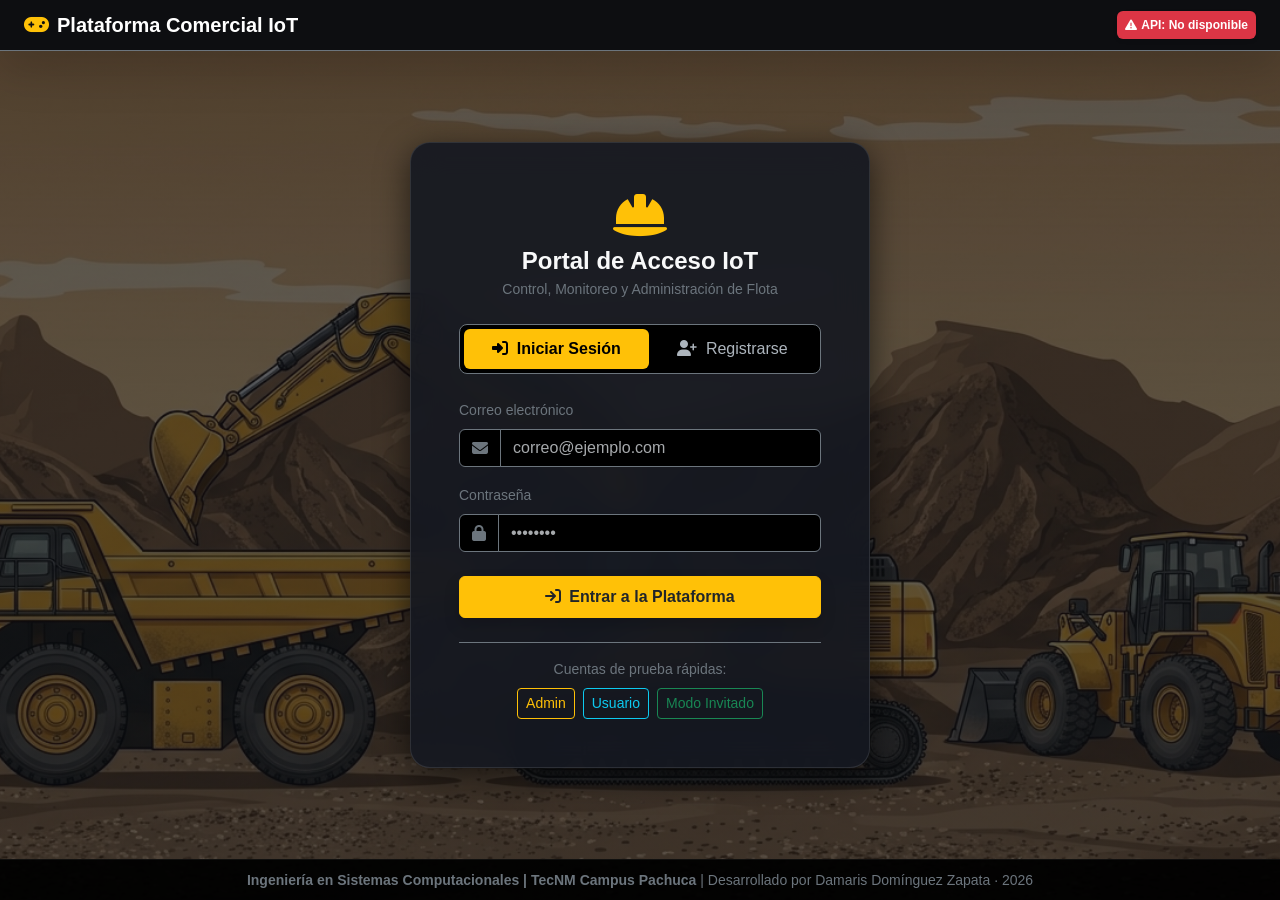
<file: crear-demo.html>
<!DOCTYPE html>
<html lang="es" data-bs-theme="dark">

<head>
    <meta charset="UTF-8">
    <meta name="viewport" content="width=device-width, initial-scale=1.0">
    <title>Gestión de Demos | Portal de Cliente</title>
    <link rel="icon" type="image/x-icon" href="assets/favicon.ico">
    <link href="https://cdn.jsdelivr.net/npm/bootstrap@5.3.0/dist/css/bootstrap.min.css" rel="stylesheet">
    <link href="https://cdnjs.cloudflare.com/ajax/libs/font-awesome/6.4.0/css/all.min.css" rel="stylesheet">
    <link rel="stylesheet" href="assets/css/styles.css">

    <!-- GUARDIA DE SEGURIDAD INSTANTÁNEA: Solo usuarios autenticados -->
    <script>
        (function () {
            const usuarioStr = localStorage.getItem('iot_usuario');
            const token = localStorage.getItem('iot_token');
            let usuario = null;
            try {
                usuario = usuarioStr ? JSON.parse(usuarioStr) : null;
            } catch (e) {
                usuario = null;
            }

            if (!usuario || !token) {
                window.location.replace('login.html');
            }
        })();
    </script>

    <style>
        .admin-glass-card {
            background: rgba(20, 24, 33, 0.85);
            backdrop-filter: blur(15px);
            border-radius: 20px;
            border: 1px solid rgba(255, 255, 255, 0.08);
            box-shadow: 0 8px 32px rgba(0, 0, 0, 0.5);
        }
        .table-dark-custom th, .table-dark-custom td {
            background-color: transparent !important;
            color: #fff;
            border-color: rgba(255, 255, 255, 0.05);
        }
    </style>
</head>

<body class="p-0 d-flex flex-column min-vh-100">
    <!-- Navbar / Navegación unificada -->
    <nav class="navbar navbar-expand-lg navbar-dark bg-dark px-4 shadow-lg border-bottom border-secondary flex-shrink-0" style="background: rgba(10,12,16,0.95) !important;">
        <span class="navbar-brand mb-0 h1 fw-bold me-4"><i class="fas fa-gamepad text-warning me-2"></i>Plataforma IoT</span>
        
        <ul class="navbar-nav me-auto flex-row gap-3">
            <li class="nav-item" id="nav-item-mis-vehiculos" style="display: none;">
                <a class="nav-link text-secondary" href="mis-vehiculos.html"><i class="fas fa-truck-moving me-1"></i> Mis Vehículos</a>
            </li>
            <li class="nav-item" id="nav-item-control">
                <a class="nav-link text-secondary" id="nav-link-control" href="index.html"><i class="fas fa-sliders-h me-1"></i> Control</a>
            </li>
            <li class="nav-item" id="nav-item-monitoreo">
                <a class="nav-link text-secondary" id="nav-link-monitoreo" href="monitoreo.html"><i class="fas fa-chart-line me-1"></i> Monitoreo</a>
            </li>
            <li class="nav-item" id="nav-item-mis-demos">
                <a class="nav-link active fw-bold text-light" id="nav-link-mis-demos" href="crear-demo.html"><i class="fas fa-list-check me-1"></i> Mis Demos</a>
            </li>
            <li class="nav-item" id="nav-item-admin" style="display: none;">
                <a class="nav-link text-secondary" href="admin.html"><i class="fas fa-cogs me-1"></i> Administración</a>
            </li>
        </ul>

        <div class="d-flex gap-3 align-items-center">
            <span id="badge-api-admin" class="badge bg-success p-2 fs-6 shadow-sm"><i class="fas fa-server me-1"></i>API: Conectada</span>
            
            <!-- Perfil de Usuario y Logout -->
            <div class="dropdown ms-2">
                <button class="btn btn-outline-secondary dropdown-toggle btn-sm text-light d-flex align-items-center gap-2" type="button" data-bs-toggle="dropdown">
                    <i class="fas fa-user-circle text-warning fa-lg"></i>
                    <span id="user-display-name" class="small fw-bold">Usuario</span>
                </button>
                <ul class="dropdown-menu dropdown-menu-dark dropdown-menu-end shadow">
                    <li><h6 id="user-display-rol" class="dropdown-header text-uppercase text-info small">Rol: --</h6></li>
                    <li><hr class="dropdown-divider"></li>
                    <li><button class="dropdown-item text-danger small" onclick="cerrarSesion()"><i class="fas fa-sign-out-alt me-2"></i>Cerrar Sesión</button></li>
                </ul>
            </div>
        </div>
    </nav>

    <!-- Contenedor Principal de Demos -->
    <div id="contenido-protegido" class="container px-3 flex-grow-1 my-4 d-none">
        
        <div class="row mb-4">
            <div class="col-12">
                <div class="admin-glass-card p-4">
                    <div class="d-flex justify-content-between align-items-center flex-wrap gap-3">
                        <div>
                            <h3 class="text-warning fw-bold m-0"><i class="fas fa-tools me-2"></i>Panel de Gestión de Rutinas DEMO</h3>
                            <p id="demos-subtitulo-vehiculo" class="text-secondary small m-0">Administra, crea y configura las rutinas pregrabadas del vehículo IoT en uso.</p>
                        </div>
                        <button class="btn btn-warning fw-bold text-dark px-4 shadow" data-bs-toggle="modal" data-bs-target="#modalNuevaDemo">
                            <i class="fas fa-plus-circle me-2"></i>Nueva Rutina DEMO
                        </button>
                    </div>
                </div>
            </div>
        </div>

        <!-- Sección de Listado de Demos -->
        <div class="row">
            <div class="col-12">
                <div class="admin-glass-card p-3 p-md-4">
                    <h5 class="mb-3 text-info fw-bold"><i class="fas fa-list me-2"></i>Rutinas DEMO Registradas</h5>
                    <div class="table-responsive">
                        <table class="table table-dark-custom table-hover align-middle mb-0">
                            <thead class="text-warning text-uppercase fs-7">
                                <tr>
                                    <th scope="col" width="10%">ID</th>
                                    <th scope="col" width="40%">Nombre / Descripción de la Demo</th>
                                    <th scope="col" width="25%">Fecha de Creación</th>
                                    <th scope="col" width="25%" class="text-center">Acciones</th>
                                </tr>
                            </thead>
                            <tbody id="tabla-demos-admin">
                                <tr>
                                    <td colspan="4" class="text-center text-muted py-4">
                                        <div class="spinner-border spinner-border-sm me-2" role="status"></div> Cargando rutinas DEMO desde el servidor...
                                    </td>
                                </tr>
                            </tbody>
                        </table>
                    </div>
                </div>
            </div>
        </div>

    </div>

    <!-- Modal para Crear Nueva Demo -->
    <div class="modal fade" id="modalNuevaDemo" tabindex="-1" aria-labelledby="modalNuevaDemoLabel" aria-hidden="true">
        <div class="modal-dialog modal-dialog-centered">
            <div class="modal-content bg-dark border border-secondary shadow-lg rounded-4">
                <div class="modal-header border-secondary">
                    <h5 class="modal-title text-warning fw-bold" id="modalNuevaDemoLabel"><i class="fas fa-plus-circle me-2"></i>Crear Nueva Rutina DEMO</h5>
                    <button type="button" class="btn-close btn-close-white" data-bs-dismiss="modal" aria-label="Close"></button>
                </div>
                <div class="modal-body">
                    <form id="form-nueva-demo">
                        <div class="mb-3">
                            <label for="nombre-demo" class="form-label text-secondary small">Nombre o Descripción de la Rutina</label>
                            <input type="text" class="form-control bg-black text-light border-secondary" id="nombre-demo" placeholder="Ej. Rutina de excavación y carga" required>
                        </div>
                    </form>
                </div>
                <div class="modal-footer border-secondary">
                    <button type="button" class="btn btn-outline-secondary" data-bs-dismiss="modal">Cancelar</button>
                    <button type="button" class="btn btn-warning fw-bold text-dark px-4" onclick="crearDemo()">Guardar Demo</button>
                </div>
            </div>
        </div>
    </div>

    <!-- Modal para Administrar los Movimientos de una Demo -->
    <div class="modal fade" id="modalMovimientosDemo" tabindex="-1" aria-labelledby="modalMovimientosLabel" aria-hidden="true">
        <div class="modal-dialog modal-lg modal-dialog-centered">
            <div class="modal-content bg-dark border border-secondary shadow-lg rounded-4">
                <div class="modal-header border-secondary">
                    <h5 class="modal-title text-warning fw-bold" id="modalMovimientosLabel">
                        <i class="fas fa-list-ol me-2"></i>Configurar Movimientos de la Demo: <span id="demo-titulo-modal" class="text-info"></span>
                    </h5>
                    <button type="button" class="btn-close btn-close-white" data-bs-dismiss="modal" aria-label="Close"></button>
                </div>
                <div class="modal-body">
                    <!-- Formulario para agregar un nuevo movimiento a la demo -->
                    <div class="card bg-black border-secondary p-3 mb-4 rounded-3">
                        <h6 class="text-success fw-bold mb-3"><i class="fas fa-plus-circle me-2"></i>Agregar Nuevo Paso a la Demo</h6>
                        <form id="form-nuevo-movimiento" class="row g-3">
                            <input type="hidden" id="modal-id-demo-activo">
                            <div class="col-md-5">
                                <label class="form-label text-secondary small">Comando</label>
                                <select class="form-select bg-dark text-light border-secondary" id="select-comando" required>
                                    <option value="" selected disabled>Selecciona un comando...</option>
                                    <option value="2">ADELANTE (Código 2)</option>
                                    <option value="1">ATRÁS (Código 1)</option>
                                    <option value="3">GIRO IZQUIERDA (Código 3)</option>
                                    <option value="4">GIRO DERECHA (Código 4)</option>
                                    <option value="9">GARRA ARRIBA (Código 9)</option>
                                    <option value="10">GARRA ABAJO (Código 10)</option>
                                    <option value="11">DERECHA AUX (Código 11)</option>
                                    <option value="12">IZQUIERDA AUX (Código 12)</option>
                                    <option value="13">APAGAR / PARO (Código 13)</option>
                                </select>
                            </div>
                            <div class="col-md-3">
                                <label class="form-label text-secondary small">Orden del Paso</label>
                                <input type="number" class="form-control bg-dark text-light border-secondary" id="input-orden" placeholder="Ej. 1" min="1" required>
                            </div>
                            <div class="col-md-4">
                                <label class="form-label text-secondary small">Duración (ms)</label>
                                <input type="number" class="form-control bg-dark text-light border-secondary" id="input-duracion" placeholder="Ej. 2000" step="100" required>
                            </div>
                            <div class="col-12 text-end">
                                <button type="button" class="btn btn-success btn-sm fw-bold px-4" onclick="agregarMovimientoDemo()">
                                    <i class="fas fa-save me-1"></i> Añadir Paso
                                </button>
                            </div>
                        </form>
                    </div>

                    <!-- Tabla con los movimientos actuales de la demo -->
                    <h6 class="text-info fw-bold mb-2"><i class="fas fa-tasks me-2"></i>Pasos Configurados en esta Rutina</h6>
                    <div class="table-responsive">
                        <table class="table table-dark-custom table-hover align-middle mb-0">
                            <thead class="text-warning text-uppercase fs-7">
                                <tr>
                                    <th>Orden</th>
                                    <th>Comando ID</th>
                                    <th>Duración (ms)</th>
                                    <th class="text-center">Acciones</th>
                                </tr>
                            </thead>
                            <tbody id="tabla-movimientos-demo">
                                <tr>
                                    <td colspan="4" class="text-center text-muted py-3">Selecciona una demo para ver sus movimientos.</td>
                                </tr>
                            </tbody>
                        </table>
                    </div>
                </div>
                <div class="modal-footer border-secondary">
                    <button type="button" class="btn btn-secondary btn-sm px-4" data-bs-dismiss="modal">Cerrar</button>
                </div>
            </div>
        </div>
    </div>

    <!-- Pie de Página Fijo -->
    <footer class="text-center p-2 text-secondary flex-shrink-0" style="background: rgba(0, 0, 0, 0.95); border-top: 1px solid rgba(255, 255, 255, 0.05);">
        <small><strong>Ingeniería en Sistemas Computacionales | TecNM Campus Pachuca</strong> | Desarrollado por Damaris Domínguez Zapata · 2026</small>
    </footer>

    <!-- Bootstrap JS Bundle -->
    <script src="https://cdn.jsdelivr.net/npm/bootstrap@5.3.0/dist/js/bootstrap.bundle.min.js"></script>
    
    <!-- SCRIPTS EXTERNOS -->
    <script src="assets/js/auth.js"></script>
    <script src="assets/js/crear-demo.js"></script>
</body>
</html>
</file>
<file: assets/css/styles.css>
body {
    background: linear-gradient(rgba(11, 14, 20, 0.65), rgba(11, 14, 20, 0.65)), url('../img/fondo.jpeg') no-repeat center center fixed;
    background-size: cover;
    background-color: #0b0e14;
    font-family: 'Segoe UI', Tahoma, Geneva, Verdana, sans-serif;
    display: flex;
    flex-direction: column;
    min-height: 100vh;
    margin: 0;
    padding: 0;
}

/* ==========================================================
   PANTALLAS GRANDES (LAPTOPS / ESCRITORIO): BLOQUEO TOTAL DE SCROLL
   ========================================================== */
@media (min-width: 992px) {
    html, body {
        width: 100%;
        height: 100vh;
        overflow: hidden !important;
        margin: 0 !important;
        padding: 0 !important;
    }

    /* El contenedor principal se ajusta al espacio exacto entre la barra de navegación y el pie de página */
    .container-fluid {
        height: calc(100vh - 110px) !important;
        overflow: hidden !important;
        display: flex !important;
        align-items: center !important;
        justify-content: center !important;
    }
}

/* Estilos generales de los contenedores del gamepad */
.gamepad-container {
    background: linear-gradient(135deg, rgba(20, 24, 33, 0.95), rgba(10, 12, 16, 0.95));
    backdrop-filter: blur(15px);
    border: 2px solid rgba(255, 255, 255, 0.08);
    border-radius: 35px;
    box-shadow: 0 15px 45px rgba(0, 0, 0, 0.7), inset 0 2px 5px rgba(255, 255, 255, 0.1);
    position: relative;
}

.joystick-panel {
    background: rgba(0, 0, 0, 0.35);
    border: 1px solid rgba(255, 255, 255, 0.05);
    border-radius: 25px;
    padding: 20px;
    box-shadow: inset 0 4px 10px rgba(0, 0, 0, 0.5);
}

.joystick-zone {
    height: 220px;
    position: relative;
    background: radial-gradient(circle, rgba(0, 0, 0, 0.6) 0%, rgba(20, 25, 35, 0.4) 100%);
    border-radius: 50%;
    width: 220px;
    margin: 0 auto;
    border: 3px solid rgba(255, 255, 255, 0.07);
    box-shadow: 0 8px 20px rgba(0, 0, 0, 0.4), inset 0 4px 8px rgba(0, 0, 0, 0.8);
    touch-action: none; /* Vital para que nipplejs agarre el tacto en celulares sin mover la pág */
}

.btn-gamepad {
    border-radius: 12px;
    font-weight: 600;
    letter-spacing: 0.5px;
    transition: all 0.2s ease;
    box-shadow: 0 4px 10px rgba(0, 0, 0, 0.3);
    border: 1px solid rgba(255, 255, 255, 0.1);
}

.btn-gamepad:active {
    transform: scale(0.95);
}

.glass-panel-side {
    background: rgba(20, 24, 33, 0.85);
    backdrop-filter: blur(10px);
    border: 1px solid rgba(255, 255, 255, 0.08);
    border-radius: 25px;
    box-shadow: 0 8px 32px rgba(0, 0, 0, 0.5);
}

footer {
    margin-top: auto;
    background: rgba(0, 0, 0, 0.95);
    border-top: 1px solid rgba(255, 255, 255, 0.05);
}

/* ==========================================================
   DISPOSITIVOS MÓVILES (CELULARES): PERMITE DESPLAZAMIENTO LIBRE
   ========================================================== */
@media (max-width: 991.98px) {
    html, body {
        height: auto !important;
        min-height: 100vh !important;
        overflow-y: auto !important;
        overflow-x: hidden !important;
    }

    .container-fluid {
        height: auto !important;
        overflow: visible !important;
    }

    .gamepad-container {
        width: 100% !important;
        max-width: 100% !important;
        height: auto !important;
        margin: 10px auto 30px auto !important;
        border-radius: 20px !important;
        padding: 12px !important;
    }

    .joystick-zone {
        height: 170px !important;
        width: 170px !important;
    }

    .joystick-panel {
        padding: 12px !important;
        margin-bottom: 10px !important;
    }

    body * {
        max-width: 100%;
    }
}
</file>
